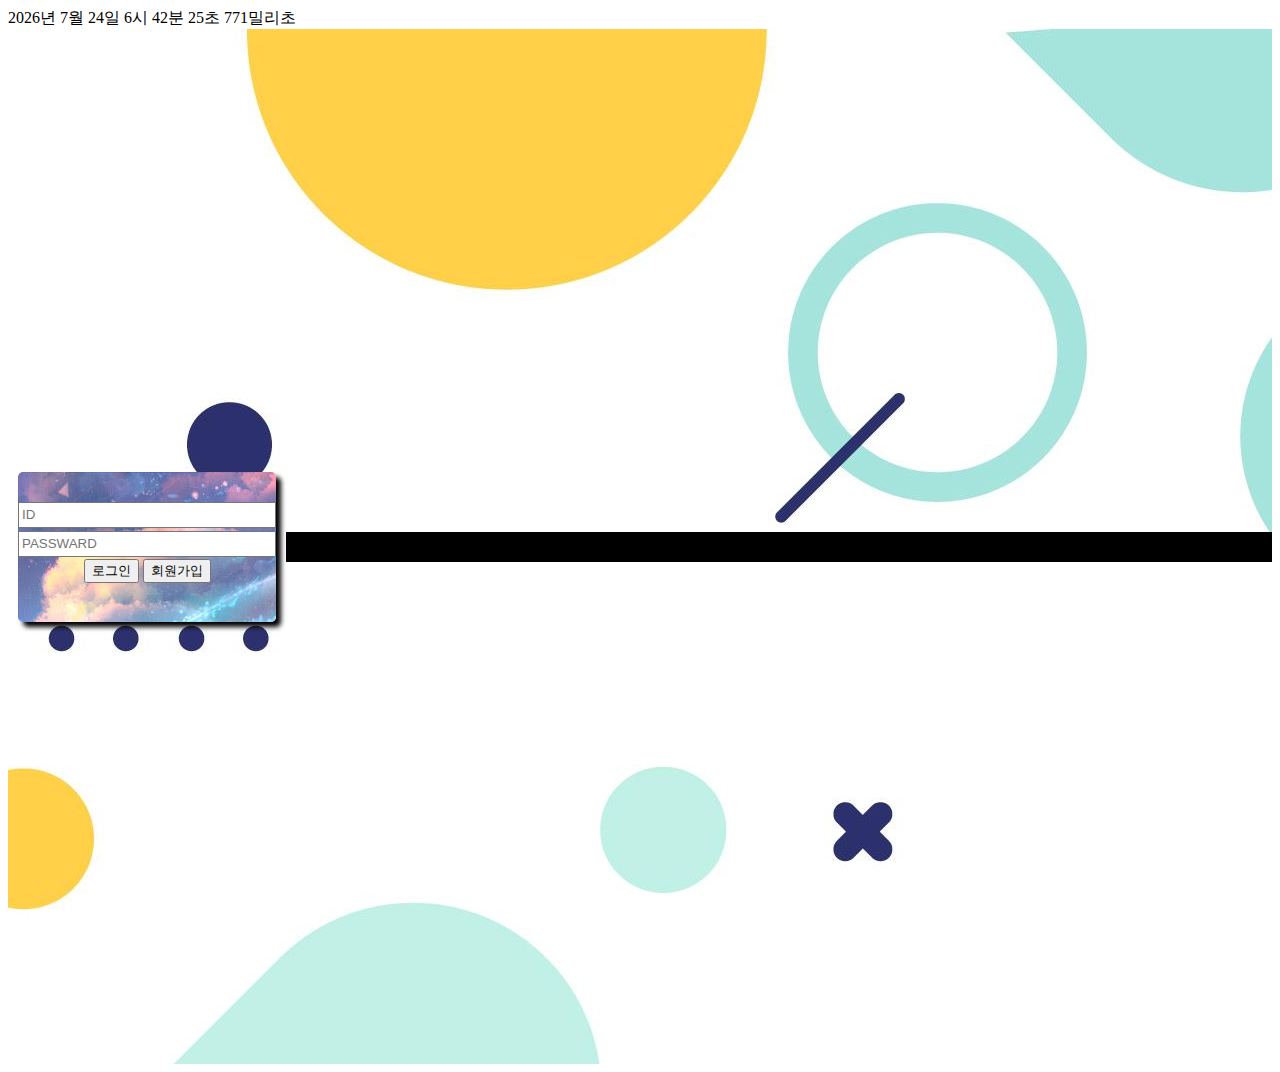
<file: index.html>
<!DOCTYPE html>
<html lang="ko">
<head>
    <meta charset="UTF-8">
    <title>login</title>
    <link rel="stylesheet" href="login.css">
    <script src="login.js"></script>
</head>
<body>
    <div id="content">
        <div id="loginMain">
            <form>
                <input id="loginId" placeholder="ID">
                <input id="loginPw" placeholder="PASSWARD" type="password">
                <input id="loginButton" type="button" value="로그인" onclick="login()">
                <input id="singupButton" type="button" value="회원가입" onclick="singup()">
            </form>
        </div>
        <div id="time"></div>
    </div>
</body>
</html>
</file>
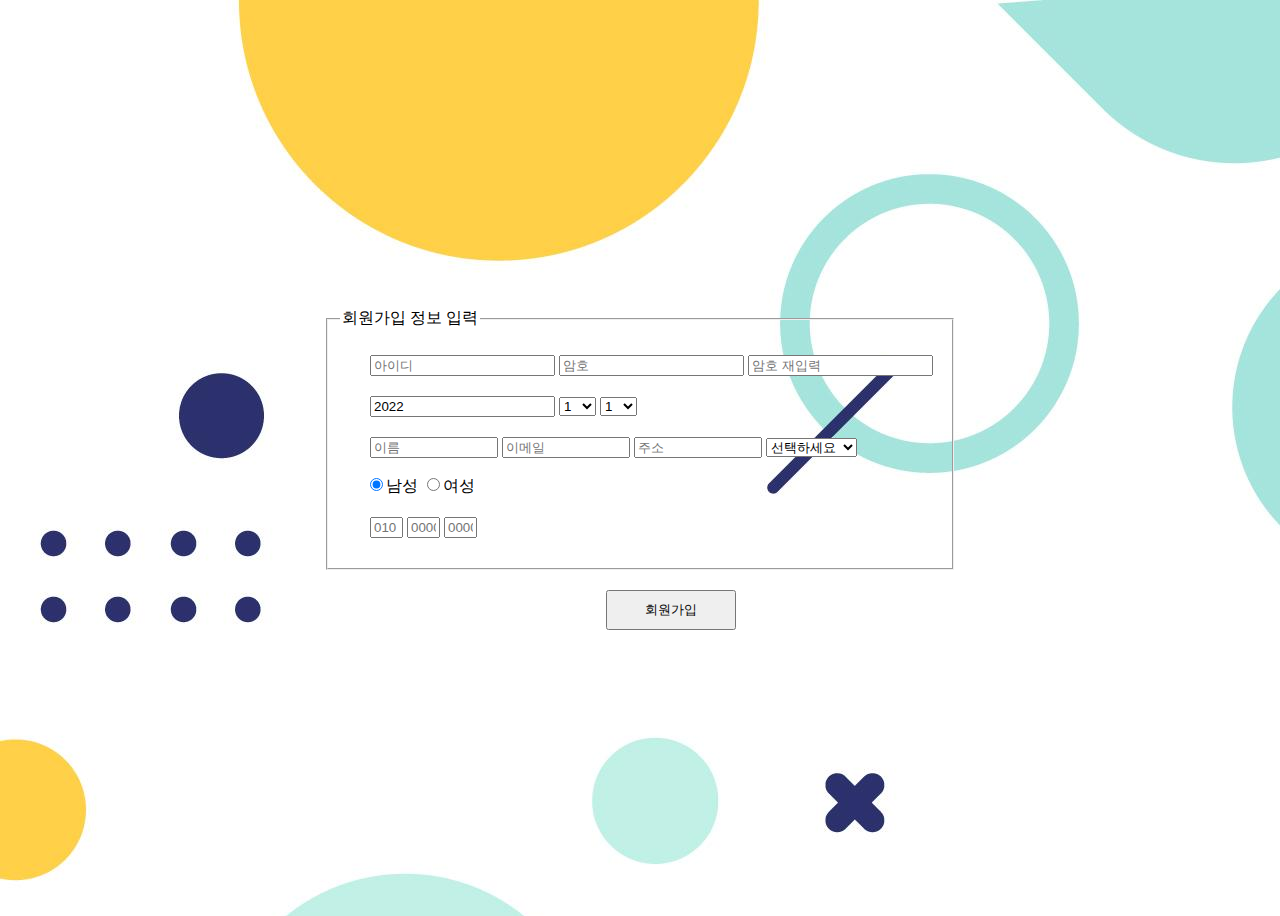
<file: reg_member.html>
<!DOCTYPE html>
<html lang="ko">
<head>
    <meta charset="UTF-8">
    <title>Document</title>
    <script src="reg_member.js"></script>
    <link rel="stylesheet" href="reg_member.css">
</head>
<body>
    <div id="content">
        <div id="main_box">
            <form>
                <fieldset id="personal_info">
                    <legend>회원가입 정보 입력</legend>
                    <input id="input_id" type="text" placeholder="아이디" minlength="4" maxlength="10" required placeholder="(6자리이상,12자리이하)">
                    <input id="input_pw" type="password" placeholder="암호" minlength="4" maxlength="10">
                    <input id="input_pw_confirm" type="password" placeholder="암호 재입력" minlength="4" maxlength="10">
                    <br>
                    <input id="birth" type="number" value="2022">
                    <select id="month">
                        <option value="1">1</option>
                        <option value="2">2</option>
                        <option value="3">3</option>
                        <option value="4">4</option>
                        <option value="5">5</option>
                        <option value="6">6</option>
                        <option value="7">7</option>
                        <option value="8">8</option>
                        <option value="9">9</option>
                        <option value="10">10</option>
                        <option value="11">11</option>
                        <option value="12">12</option>
                    </select>
                    <select id="day">
                        <option value="1">1</option>
                        <option value="2">2</option>
                        <option value="3">3</option>
                        <option value="4">4</option>
                        <option value="5">5</option>
                        <option value="6">6</option>
                        <option value="7">7</option>
                        <option value="8">8</option>
                        <option value="9">9</option>
                        <option value="10">10</option>
                        <option value="11">11</option>
                        <option value="12">12</option>
                        <option value="13">13</option>
                        <option value="14">14</option>
                        <option value="15">15</option>
                        <option value="16">16</option>
                        <option value="17">17</option>
                        <option value="18">18</option>
                        <option value="19">19</option>
                        <option value="20">20</option>
                        <option value="21">21</option>
                        <option value="22">22</option>
                        <option value="23">23</option>
                        <option value="24">24</option>
                        <option value="25">25</option>
                        <option value="26">26</option>
                        <option value="27">27</option>
                        <option value="28">28</option>
                        <option value="29">29</option>
                        <option value="30">30</option>
                        <option value="31">31</option>
                    </select>
                    <br>
                    <input id="input_name" type="text" placeholder="이름" minlength="4" maxlength="10">
                    <input id="input_mail" type="text" placeholder="이메일" minlength="4" maxlength="15">
                    <input id="mail_domain" type="text" placeholder="주소" minlength="4" maxlength="15">
                    <select id="domain_choice" onchange="putinMail()">
                        <option value="">선택하세요</option>
                        <option value="@naver.com">naver.com</option>
                        <option value="@daum.net">daum.net</option>
                        <option value="@google.com">google.com</option>
                        <option value="@">직접입력</option>
                    </select>
                    <br>
                    <input id="male" type="radio" name="sex" value="M" checked>남성
                    <input id="female" type="radio" name="sex" value="G">여성
                    <br>
                    <input id="input_number_first" type="number" placeholder="010" min="2" max="3">
                    <input id="input_number_middle" type="number" placeholder="0000" min="4" max="4">
                    <input id="input_number_last" type="number" placeholder="0000" min="4" max="4">
                    <br>
                </fieldset>
                    <input id="signup_button" type="submit" value="회원가입" onclick="lengthConfirm()">
            </form>
        </div>
    </div>
    </body>
    </html>
</file>
<file: login.css>
input::-webkit-outer-spin-button,
input::-webkit-inner-spin-button {
  -webkit-appearance: none;
}

#content {
    width: 100%;
    height: 1035px;
    background: url(background.jpg);
    display: flex;
    justify-content: center;
    align-items: center;
}

#time {
    width: 100%;
    height: 30px;
    background: black;
    text-align: center;
    color: white;
}

#loginMain {
    text-align: center;
    width: 300px;
    height: 150px;
    background: url(back.jpeg);
    border-radius: 5px;
    box-shadow: 5px 5px 5px;
    margin: 10px;
}

#loginId {
    width: 250px;
    height: 20px;
    margin-top: 30px;
    margin-bottom: 1px;
}

#loginPw {
    width: 250px;
    height: 20px;
    margin-top: 2px;
    margin-bottom: 2px;
}

#loginBt {
    width: 100px;
    height: 30px;
    margin-top: 7px;
}

#singupBt {
    width: 100px;
    height: 30px;
    margin-top: 7px;
}
</file>
<file: reg_member.css>
body {
    background: url(background.jpg);
}

input::-webkit-outer-spin-button,
input::-webkit-inner-spin-button {
  -webkit-appearance: none;
}

#content {
  width: 100%;
  height: 100vh;
  display: flex;
  justify-content: center;
  align-items: center;
}

#main_box {
  justify-items: center;
  width: 700px;
  height: 300px;
  
}

#personal_info {
  margin: auto;
  width: 600px;
}

#input_id {
  margin-top: 20px;
  margin-left: 30px;
}

#birth {
  margin-top: 20px;
  margin-left: 30px;
}

#input_name {
  margin-top: 20px;
  width: 120px;
  margin-left: 30px;
}

#input_mail {
  width: 120px;
}

#mail_domain {
  width: 120px;
}

#male {
  margin-top: 20px;
  margin-left: 30px;
}

#input_number_first {
  margin-top: 20px;
  margin-left: 30px;
  margin-bottom: 20px;
}

#signup_button {
  width: 130px;
  height: 40px;
  margin-top: 20px;
  margin-left: 280px;;
 
}
</file>
